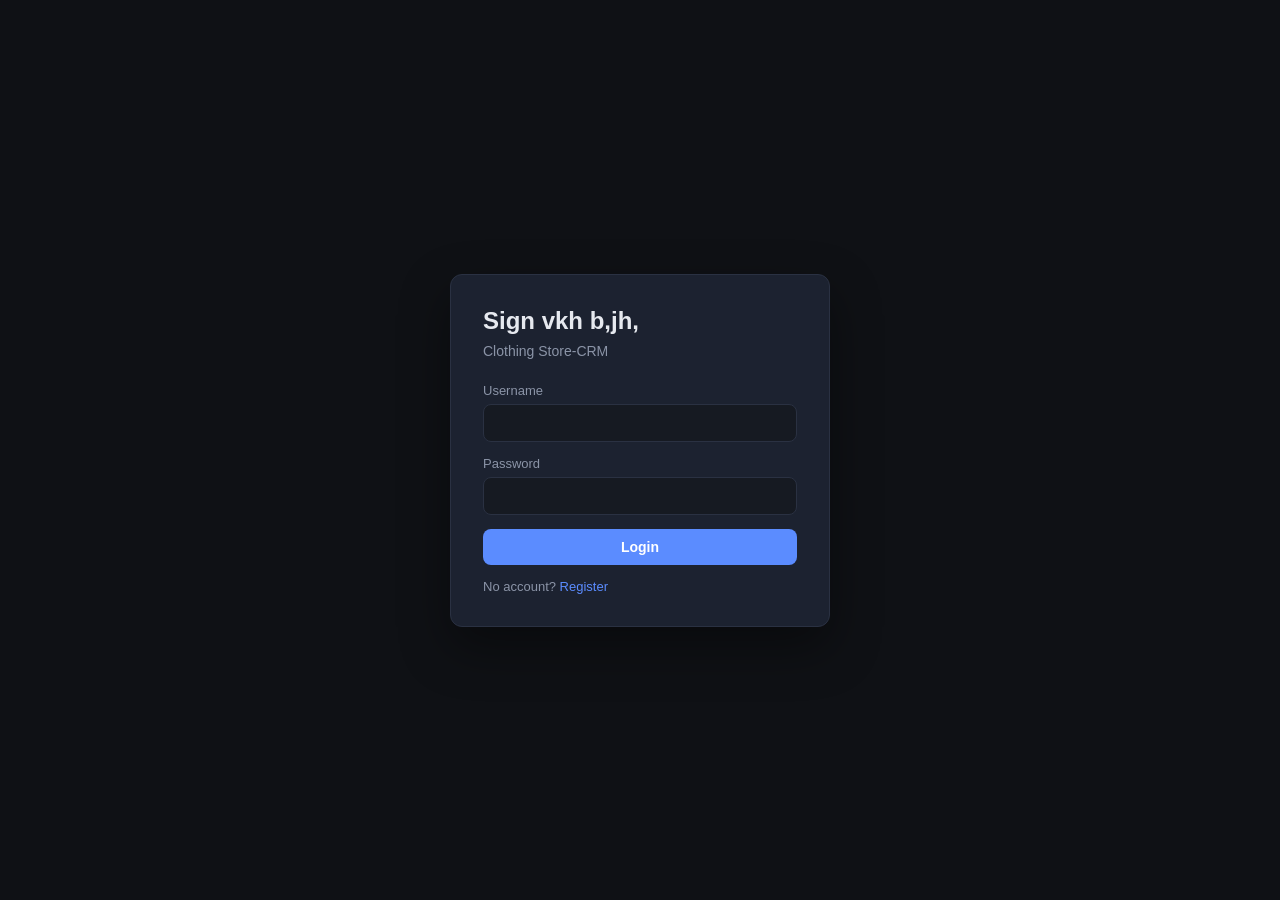
<file: frontend/index.html>
<!doctype html>
<html lang="en"><head>
<meta charset="utf-8"/><meta name="viewport" content="width=device-width,initial-scale=1"/>
<title>Clothing Store CRM</title>
<meta http-equiv="refresh" content="0; url=pages/login.html"/>
</head><body></body></html>
</file>
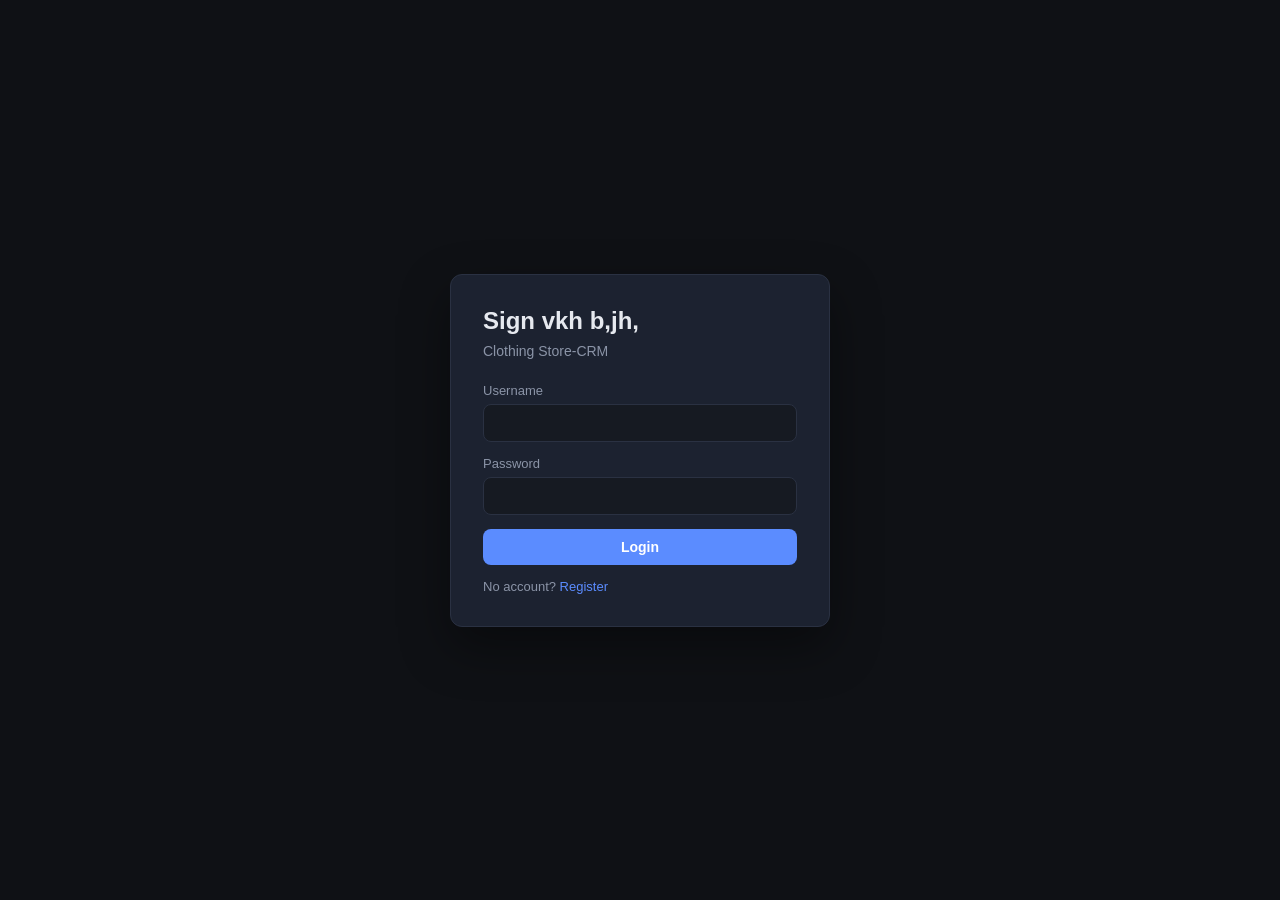
<file: frontend/pages/customer-form.html>
<!doctype html>
<html lang="en"><head>
<meta charset="utf-8"/><meta name="viewport" content="width=device-width,initial-scale=1"/>
<title>Customer Form · Clothing CRM</title>
<link rel="stylesheet" href="../css/styles.css"/>
</head><body>
<script src="../js/api.js"></script>
<script src="../js/app.js"></script>
<script>
requireAuth();
if (!isAdmin()) { alert("Admins only"); location.href = "customers.html"; }
const id = qsParam("id");
renderShell("customers", id ? "Edit customer" : "New customer");

document.getElementById("page").innerHTML = `
  <form id="f" class="form" style="max-width:520px">
    <label>Full name<input name="fullName" required/></label>
    <label>Email<input name="email" type="email"/></label>
    <label>Phone<input name="phone"/></label>
    <label>Address<input name="address"/></label>
    <label>Loyalty points<input name="loyaltyPoints" type="number" value="0"/></label>
    <div class="row">
      <button class="btn" type="submit">Save</button>
      <a class="btn secondary" href="customers.html">Cancel</a>
    </div>
  </form>`;

(async () => {
  if (id) {
    const c = await api("/api/customers/" + id);
    for (const [k,v] of Object.entries(c)) {
      const el = document.querySelector(`[name="${k}"]`); if (el) el.value = v ?? "";
    }
  }
})();

document.getElementById("f").addEventListener("submit", async (e) => {
  e.preventDefault();
  const fd = Object.fromEntries(new FormData(e.target));
  fd.loyaltyPoints = parseInt(fd.loyaltyPoints || "0", 10);
  try {
    if (id) await api("/api/customers/" + id, { method: "PUT", body: JSON.stringify(fd) });
    else    await api("/api/customers",        { method: "POST", body: JSON.stringify(fd) });
    location.href = "customers.html";
  } catch (err) { alert(err.message); }
});
</script>
</body></html>
</file>
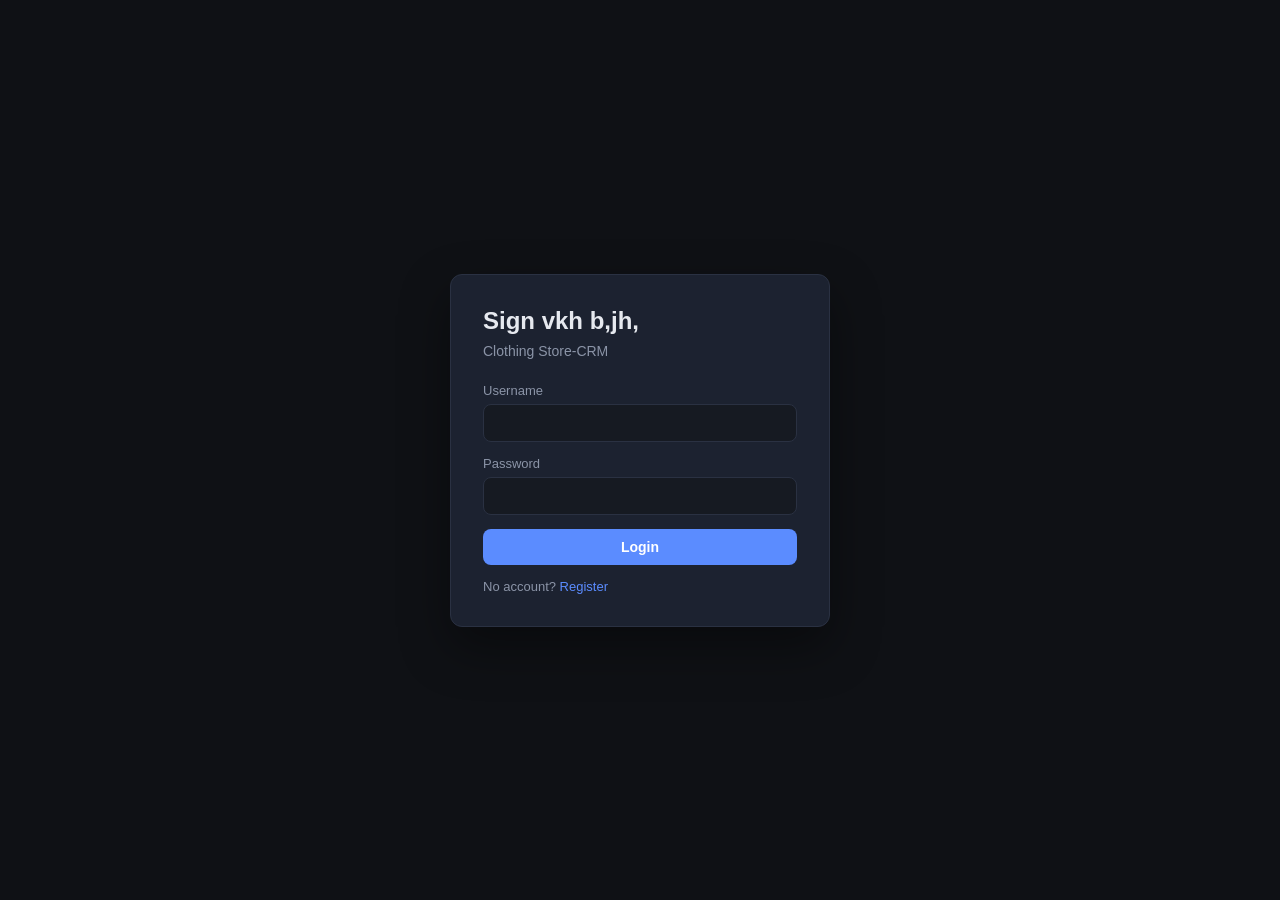
<file: frontend/pages/login.html>
<!doctype html>
<html lang="en"><head>
<meta charset="utf-8"/><meta name="viewport" content="width=device-width,initial-scale=1"/>
<title>Login · Clothing CRM</title>
<link rel="stylesheet" href="../css/styles.css"/>
</head>
<body>
<div class="auth-wrap">
  <div class="auth-card">
    <h1>Sign vkh b,jh,</h1>
    <p>Clothing Store-CRM</p>
    <div id="err"></div>
    <form id="f" class="form">
      <label>Username<input name="username" required/></label>
      <label>Password<input name="password" type="password" required/></label>
      <button class="btn" type="submit">Login</button>
      <p style="font-size:13px;color:var(--muted);margin:0">No account? <a href="register.html">Register</a></p>
    </form>
  </div>
</div>
<script src="../js/api.js"></script>
<script>
document.getElementById("f").addEventListener("submit", async (e) => {
  e.preventDefault();
  const fd = new FormData(e.target);
  try {
    const data = await api("/api/auth/login", {
      method: "POST",
      body: JSON.stringify({ username: fd.get("username"), password: fd.get("password") })
    });
    setAuth(data);
    location.href = "dashboard.html";
  } catch (err) {
    document.getElementById("err").innerHTML = `<div class="alert error">${err.message}</div>`;
  }
});
</script>
</body></html>
</file>
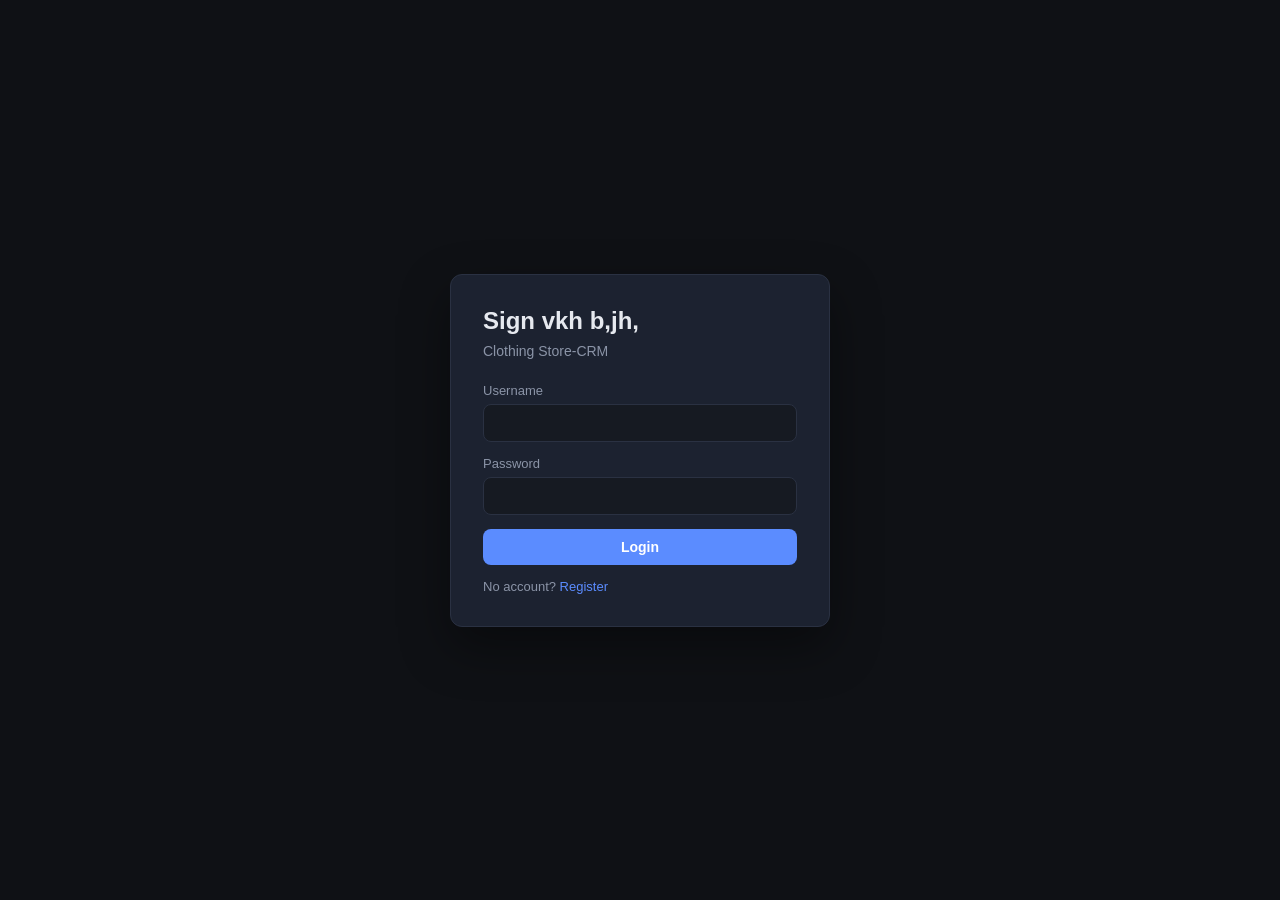
<file: frontend/pages/orders.html>
<!doctype html>
<html lang="en"><head>
<meta charset="utf-8"/><meta name="viewport" content="width=device-width,initial-scale=1"/>
<title>Orders · Clothing CRM</title>
<link rel="stylesheet" href="../css/styles.css"/>
</head><body>
<script src="../js/api.js"></script>
<script src="../js/app.js"></script>
<script>
requireAuth();
renderShell("orders", "Orders");
let state = { page: 0, size: 10 };

document.getElementById("page").innerHTML = `
  <div class="toolbar">
    <a class="btn right" href="order-form.html">+ New order</a>
  </div>
  <div class="table-wrap"><table><thead><tr>
    <th>#</th><th>Customer</th><th>Date</th><th>Items</th><th>Total</th><th>Status</th><th></th>
  </tr></thead><tbody id="rows"></tbody></table>
  <div class="pagination" id="pager"></div></div>`;

const STATUSES = ["PENDING","PROCESSING","DELIVERED","CANCELLED"];

async function load() {
  const data = await api(`/api/orders?page=${state.page}&size=${state.size}`);
  document.getElementById("rows").innerHTML = data.content.map(o => `
    <tr>
      <td>#${o.id}</td>
      <td>${o.customer ? o.customer.fullName : "—"}</td>
      <td>${fmtDate(o.orderDate)}</td>
      <td>${(o.items || []).length}</td>
      <td>${fmtMoney(o.totalAmount)}</td>
      <td><span class="badge ${o.status}">${o.status}</span></td>
      <td class="row">
        ${isAdmin() ? `
          <select data-status="${o.id}" class="form">
            ${STATUSES.map(s => `<option value="${s}" ${s===o.status?"selected":""}>${s}</option>`).join("")}
          </select>
          <button class="btn small danger" data-del="${o.id}">Delete</button>` : ''}
      </td>
    </tr>`).join("") || `<tr><td colspan="7" style="color:var(--muted)">No orders</td></tr>`;
  document.getElementById("pager").innerHTML = `
    <button class="btn small secondary" ${state.page<=0?"disabled":""} id="prev">Prev</button>
    <span>Page ${data.number+1} / ${Math.max(1,data.totalPages)}</span>
    <button class="btn small secondary" ${state.page+1>=data.totalPages?"disabled":""} id="next">Next</button>`;
  document.getElementById("prev").onclick = () => { state.page--; load(); };
  document.getElementById("next").onclick = () => { state.page++; load(); };
  document.querySelectorAll("[data-del]").forEach(b => b.onclick = async () => {
    if (!confirm("Delete this order?")) return;
    await api("/api/orders/" + b.dataset.del, { method: "DELETE" }); load();
  });
  document.querySelectorAll("[data-status]").forEach(s => s.onchange = async () => {
    try {
      await api("/api/orders/" + s.dataset.status + "/status",
        { method: "PUT", body: JSON.stringify({ status: s.value }) });
      load();
    } catch (e) { alert(e.message); }
  });
}
load().catch(e => alert(e.message));
</script>
</body></html>
</file>
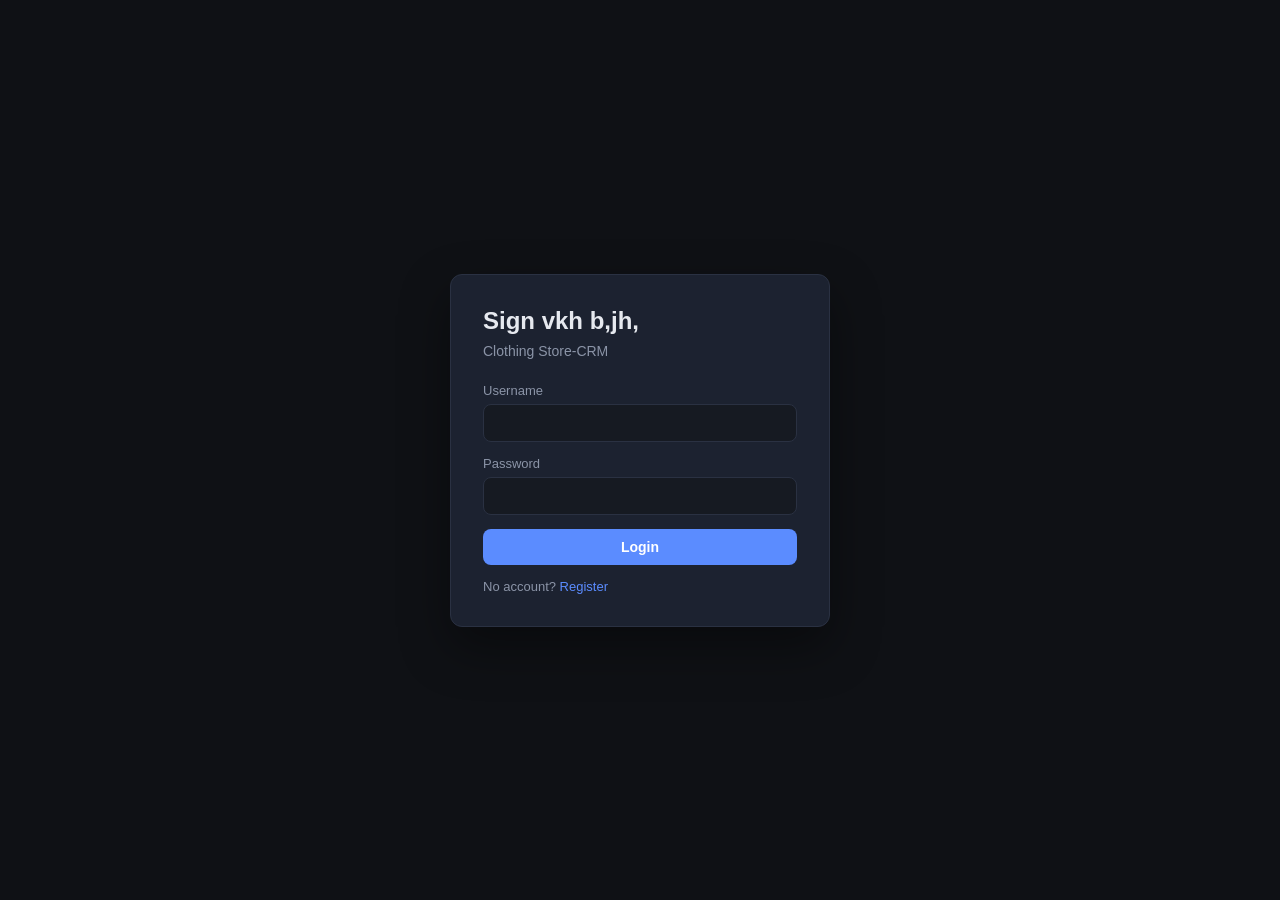
<file: frontend/pages/products.html>
<!doctype html>
<html lang="en"><head>
<meta charset="utf-8"/><meta name="viewport" content="width=device-width,initial-scale=1"/>
<title>Products · Clothing CRM</title>
<link rel="stylesheet" href="../css/styles.css"/>
</head><body>
<script src="../js/api.js"></script>
<script src="../js/app.js"></script>
<script>
requireAuth();
renderShell("products", "Products");
let state = { page: 0, size: 10, q: "" };

document.getElementById("page").innerHTML = `
  <div id="lowStock"></div>
  <div class="toolbar">
    <input id="q" class="form search" placeholder="Search by name or category..."/>
    <button class="btn secondary" id="searchBtn">Search</button>
    ${isAdmin() ? '<a class="btn right" href="product-form.html">+ New product</a>' : ''}
  </div>
  <div class="table-wrap"><table><thead><tr>
    <th>ID</th><th>Name</th><th>Category</th><th>Size</th><th>Color</th><th>Price</th><th>Stock</th><th></th>
  </tr></thead><tbody id="rows"></tbody></table>
  <div class="pagination" id="pager"></div></div>`;

document.getElementById("searchBtn").onclick = () => {
  state.q = document.getElementById("q").value.trim(); state.page = 0; load();
};

async function loadLowStock() {
  try {
    const low = await api("/api/products/low-stock?threshold=5");
    if (low.length) {
      document.getElementById("lowStock").innerHTML =
        `<div class="alert warn">⚠ Low stock: ${low.map(p => `${p.name} (${p.stockQuantity})`).join(", ")}</div>`;
    }
  } catch {}
}
async function load() {
  const data = await api(`/api/products?page=${state.page}&size=${state.size}&q=${encodeURIComponent(state.q)}`);
  document.getElementById("rows").innerHTML = data.content.map(p => `
    <tr>
      <td>${p.id}</td><td>${p.name}</td><td>${p.category || ""}</td>
      <td>${p.size || ""}</td><td>${p.color || ""}</td><td>${fmtMoney(p.price)}</td>
      <td>${p.stockQuantity}</td>
      <td class="row">
        ${isAdmin() ? `<a class="btn small secondary" href="product-form.html?id=${p.id}">Edit</a>
        <button class="btn small danger" data-del="${p.id}">Delete</button>` : ''}
      </td>
    </tr>`).join("") || `<tr><td colspan="8" style="color:var(--muted)">No products</td></tr>`;
  document.getElementById("pager").innerHTML = `
    <button class="btn small secondary" ${state.page<=0?"disabled":""} id="prev">Prev</button>
    <span>Page ${data.number+1} / ${Math.max(1,data.totalPages)}</span>
    <button class="btn small secondary" ${state.page+1>=data.totalPages?"disabled":""} id="next">Next</button>`;
  document.getElementById("prev").onclick = () => { state.page--; load(); };
  document.getElementById("next").onclick = () => { state.page++; load(); };
  document.querySelectorAll("[data-del]").forEach(b => b.onclick = async () => {
    if (!confirm("Delete this product?")) return;
    await api("/api/products/" + b.dataset.del, { method: "DELETE" }); load(); loadLowStock();
  });
}
loadLowStock(); load().catch(e => alert(e.message));
</script>
</body></html>
</file>
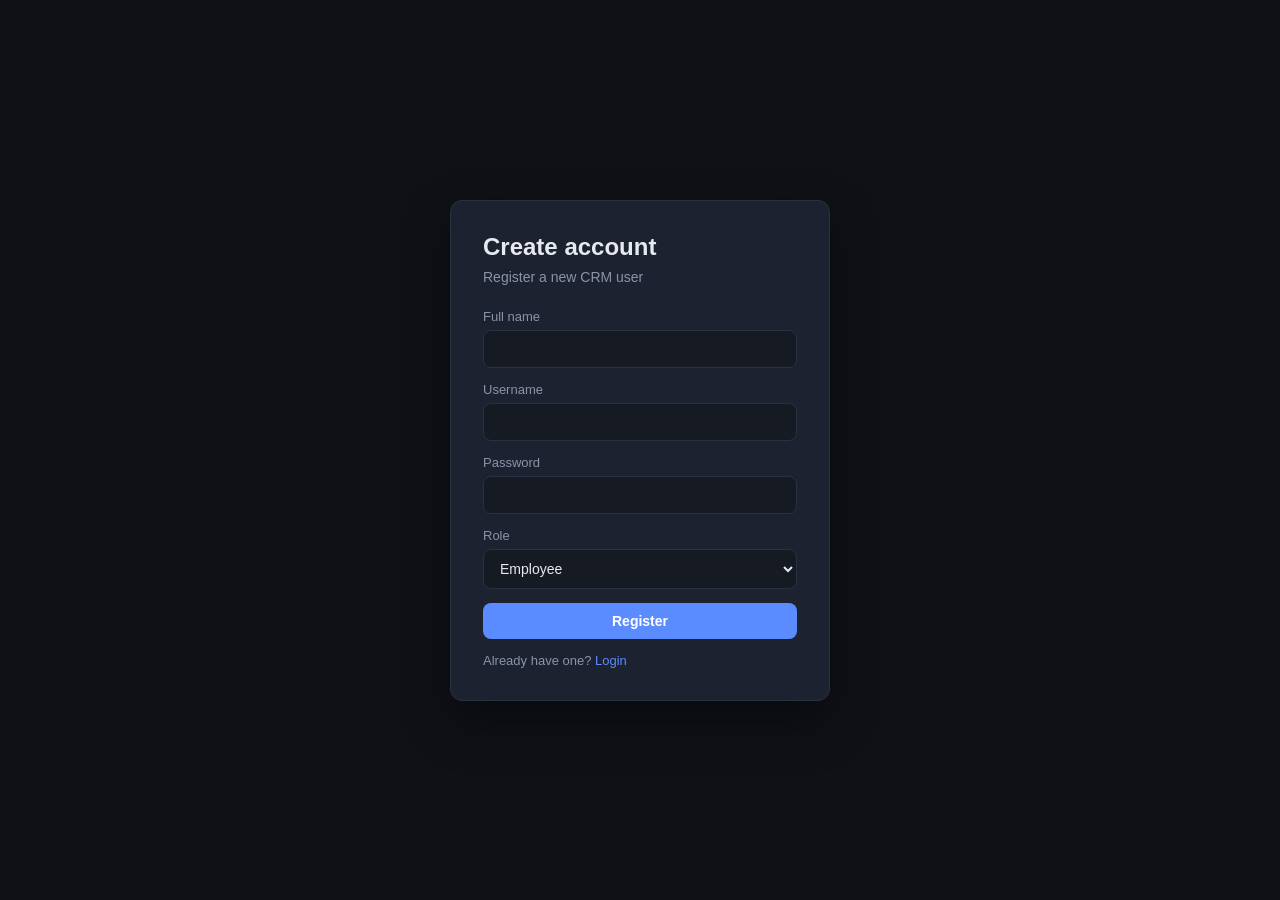
<file: frontend/pages/register.html>
<!doctype html>
<html lang="en"><head>
<meta charset="utf-8"/><meta name="viewport" content="width=device-width,initial-scale=1"/>
<title>Register · Clothing CRM</title>
<link rel="stylesheet" href="../css/styles.css"/>
</head>
<body>
<div class="auth-wrap">
  <div class="auth-card">
    <h1>Create account</h1>
    <p>Register a new CRM user</p>
    <div id="err"></div>
    <form id="f" class="form">
      <label>Full name<input name="fullName" required/></label>
      <label>Username<input name="username" required/></label>
      <label>Password<input name="password" type="password" required minlength="4"/></label>
      <label>Role
        <select name="role">
          <option value="EMPLOYEE">Employee</option>
          <option value="ADMIN">Admin</option>
        </select>
      </label>
      <button class="btn" type="submit">Register</button>
      <p style="font-size:13px;color:var(--muted);margin:0">Already have one? <a href="login.html">Login</a></p>
    </form>
  </div>
</div>
<script src="../js/api.js"></script>
<script>
document.getElementById("f").addEventListener("submit", async (e) => {
  e.preventDefault();
  const fd = new FormData(e.target);
  try {
    const data = await api("/api/auth/register", {
      method: "POST",
      body: JSON.stringify({
        fullName: fd.get("fullName"), username: fd.get("username"),
        password: fd.get("password"), role: fd.get("role")
      })
    });
    setAuth(data); location.href = "dashboard.html";
  } catch (err) {
    document.getElementById("err").innerHTML = `<div class="alert error">${err.message}</div>`;
  }
});
</script>
</body></html>
</file>
<file: frontend/css/styles.css>
:root {
  --bg: #0f1115;
  --bg-2: #161a22;
  --panel: #1c2230;
  --border: #2a3142;
  --text: #e6e9ef;
  --muted: #8b94a7;
  --primary: #5b8cff;
  --primary-2: #3f6fe0;
  --success: #3fb27f;
  --danger: #e6584c;
  --warning: #f0b429;
}

* { box-sizing: border-box; }
html, body { margin: 0; padding: 0; background: var(--bg); color: var(--text);
  font-family: -apple-system, BlinkMacSystemFont, "Segoe UI", Roboto, sans-serif; }

a { color: var(--primary); text-decoration: none; }
a:hover { text-decoration: underline; }

/* ---- Auth pages ---- */
.auth-wrap { min-height: 100vh; display: flex; align-items: center; justify-content: center; padding: 20px; }
.auth-card { background: var(--panel); border: 1px solid var(--border); border-radius: 12px;
  padding: 32px; width: 100%; max-width: 380px; box-shadow: 0 20px 50px rgba(0,0,0,.4); }
.auth-card h1 { margin: 0 0 8px; font-size: 24px; }
.auth-card p { color: var(--muted); margin: 0 0 24px; font-size: 14px; }

/* ---- Layout ---- */
.app { display: grid; grid-template-columns: 240px 1fr; min-height: 100vh; }
.sidebar { background: var(--bg-2); border-right: 1px solid var(--border); padding: 20px 0; }
.brand { padding: 0 20px 20px; font-weight: 700; font-size: 18px; border-bottom: 1px solid var(--border); }
.nav { display: flex; flex-direction: column; padding: 12px 0; }
.nav a { display: block; padding: 10px 20px; color: var(--text); border-left: 3px solid transparent; }
.nav a:hover { background: var(--panel); text-decoration: none; }
.nav a.active { background: var(--panel); border-left-color: var(--primary); color: var(--primary); }
.nav .logout { margin-top: auto; padding: 16px 20px; cursor: pointer; color: var(--danger); }

.main { padding: 24px 28px; overflow-x: auto; }
.topbar { display: flex; align-items: center; justify-content: space-between; margin-bottom: 20px; }
.topbar h1 { margin: 0; font-size: 22px; }
.user-chip { color: var(--muted); font-size: 14px; }

/* ---- Cards / grid ---- */
.cards { display: grid; gap: 16px; grid-template-columns: repeat(auto-fit, minmax(200px, 1fr)); margin-bottom: 20px; }
.card { background: var(--panel); border: 1px solid var(--border); border-radius: 10px; padding: 18px; }
.card .label { color: var(--muted); font-size: 12px; text-transform: uppercase; letter-spacing: .05em; }
.card .value { font-size: 26px; font-weight: 700; margin-top: 6px; }

/* ---- Forms ---- */
.form { display: flex; flex-direction: column; gap: 14px; }
.form label { display: flex; flex-direction: column; gap: 6px; font-size: 13px; color: var(--muted); }
.form input, .form select, .form textarea {
  background: var(--bg-2); color: var(--text); border: 1px solid var(--border); border-radius: 8px;
  padding: 10px 12px; font-size: 14px; outline: none;
}
.form input:focus, .form select:focus, .form textarea:focus { border-color: var(--primary); }

.btn { display: inline-block; background: var(--primary); color: #fff; padding: 10px 16px;
  border: 0; border-radius: 8px; cursor: pointer; font-weight: 600; font-size: 14px; }
.btn:hover { background: var(--primary-2); }
.btn.secondary { background: var(--panel); border: 1px solid var(--border); color: var(--text); }
.btn.danger { background: var(--danger); }
.btn.small { padding: 6px 10px; font-size: 12px; }

.toolbar { display: flex; gap: 10px; align-items: center; margin-bottom: 14px; flex-wrap: wrap; }
.search { flex: 1; min-width: 200px; }

/* ---- Tables ---- */
.table-wrap { background: var(--panel); border: 1px solid var(--border); border-radius: 10px; overflow: auto; }
table { width: 100%; border-collapse: collapse; }
th, td { padding: 12px 14px; text-align: left; border-bottom: 1px solid var(--border); font-size: 14px; }
th { background: var(--bg-2); color: var(--muted); font-weight: 600; font-size: 12px; text-transform: uppercase; }
tr:last-child td { border-bottom: 0; }
.badge { display: inline-block; padding: 3px 8px; border-radius: 999px; font-size: 11px; font-weight: 600; }
.badge.PENDING { background: rgba(240,180,41,.15); color: var(--warning); }
.badge.PROCESSING { background: rgba(91,140,255,.15); color: var(--primary); }
.badge.DELIVERED { background: rgba(63,178,127,.15); color: var(--success); }
.badge.CANCELLED { background: rgba(230,88,76,.15); color: var(--danger); }

.pagination { display: flex; gap: 8px; justify-content: flex-end; padding: 12px; align-items: center; }

.alert { padding: 10px 12px; border-radius: 8px; font-size: 13px; margin-bottom: 12px; }
.alert.error { background: rgba(230,88,76,.12); color: var(--danger); border: 1px solid rgba(230,88,76,.4); }
.alert.warn  { background: rgba(240,180,41,.12); color: var(--warning); border: 1px solid rgba(240,180,41,.4); }

.chart-wrap { background: var(--panel); border: 1px solid var(--border); border-radius: 10px;
  padding: 16px; margin-top: 16px; }
.chart-wrap h3 { margin: 0 0 10px; font-size: 14px; color: var(--muted); }

.row { display: flex; gap: 8px; align-items: center; }
.right { margin-left: auto; }

@media (max-width: 760px) {
  .app { grid-template-columns: 1fr; }
  .sidebar { display: flex; flex-wrap: wrap; }
  .nav { flex-direction: row; flex-wrap: wrap; padding: 8px; }
  .nav a { padding: 8px 12px; border-left: 0; border-bottom: 3px solid transparent; }
  .nav a.active { border-left: 0; border-bottom-color: var(--primary); }
  .main { padding: 16px; }
}
</file>
